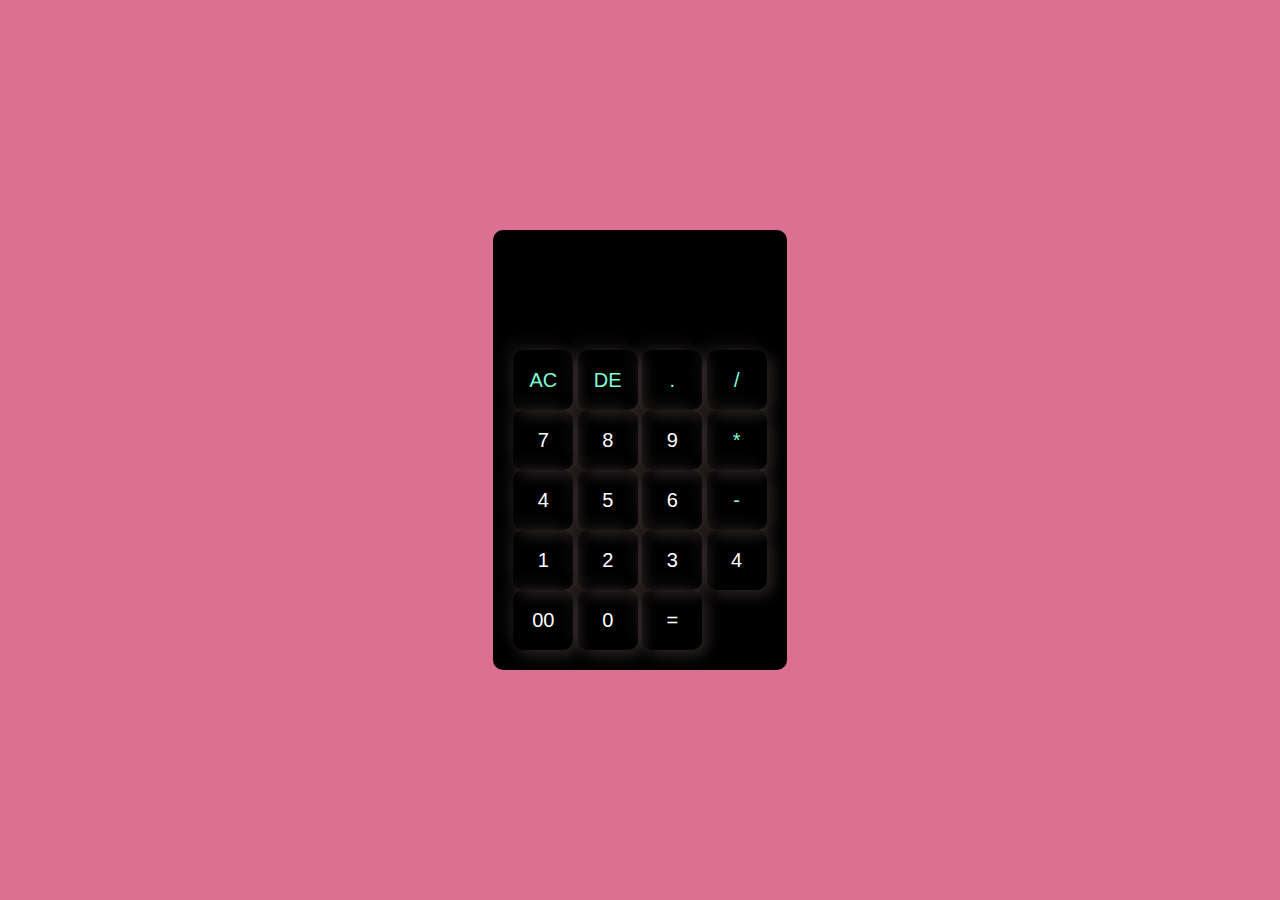
<file: calculator/index.html>
<!DOCTYPE html>
<html lang="en">
  <head>
    <meta charset="UTF-8" />
    <meta name="viewport" content="width=device-width, initial-scale=1.0" />
    <title>Calculator</title>
    <link rel="stylesheet" href="styles.css" />
  </head>
  <body>
    <div class="container">
      <div class="calculator">
        <form>
          <div class="display">
            <input type="text" name="display" onclick="display.value += ' '" />
          </div>
          <div>
            <input
              type="button"
              value="AC"
              onclick="display.value += ' '"
              class="operator"
            />
            <input
              type="button"
              value="DE"
              onclick="display.value.toString().slice(0,-1)"
              class="operator"
            />

            <input
              type="button"
              value="."
              onclick="display.value += '.'"
              class="operator"
            />

            <input
              type="button"
              value="/"
              onclick="display.value += '/'"
              class="operator"
            />
          </div>
          <div>
            <input type="button" value="7" onclick="display.value += '7'" />
            <input type="button" value="8" onclick="display.value += '8'" />

            <input type="button" value="9" onclick="display.value += '9'" />

            <input
              type="button"
              value="*"
              onclick="display.value += '*'"
              class="operator"
            />
          </div>
          <div>
            <input type="button" value="4" onclick="display.value += '4'" />
            <input type="button" value="5" onclick="display.value += '5'" />

            <input type="button" value="6" onclick="display.value += '6'" />

            <input
              type="button"
              value="-"
              onclick="display.value += '-'"
              class="operator"
            />
          </div>
          <div>
            <input type="button" value="1" onclick="display.value += '1'" />
            <input type="button" value="2" onclick="display.value += '2'" />

            <input type="button" value="3" onclick="display.value += '3'" />

            <input type="button" value="4" onclick="display.value += '4'" />
          </div>
          <div>
            <input type="button" value="00" onclick="display.value += '00'" />
            <input type="button" value="0" onclick="display.value += '0'" />

            <input
              type="button"
              value="="
              onclick="display.value = eval(display.value)"
              ="equal -operator"
            />
          </div>
        </form>
      </div>
    </div>
  </body>
</html>
</file>
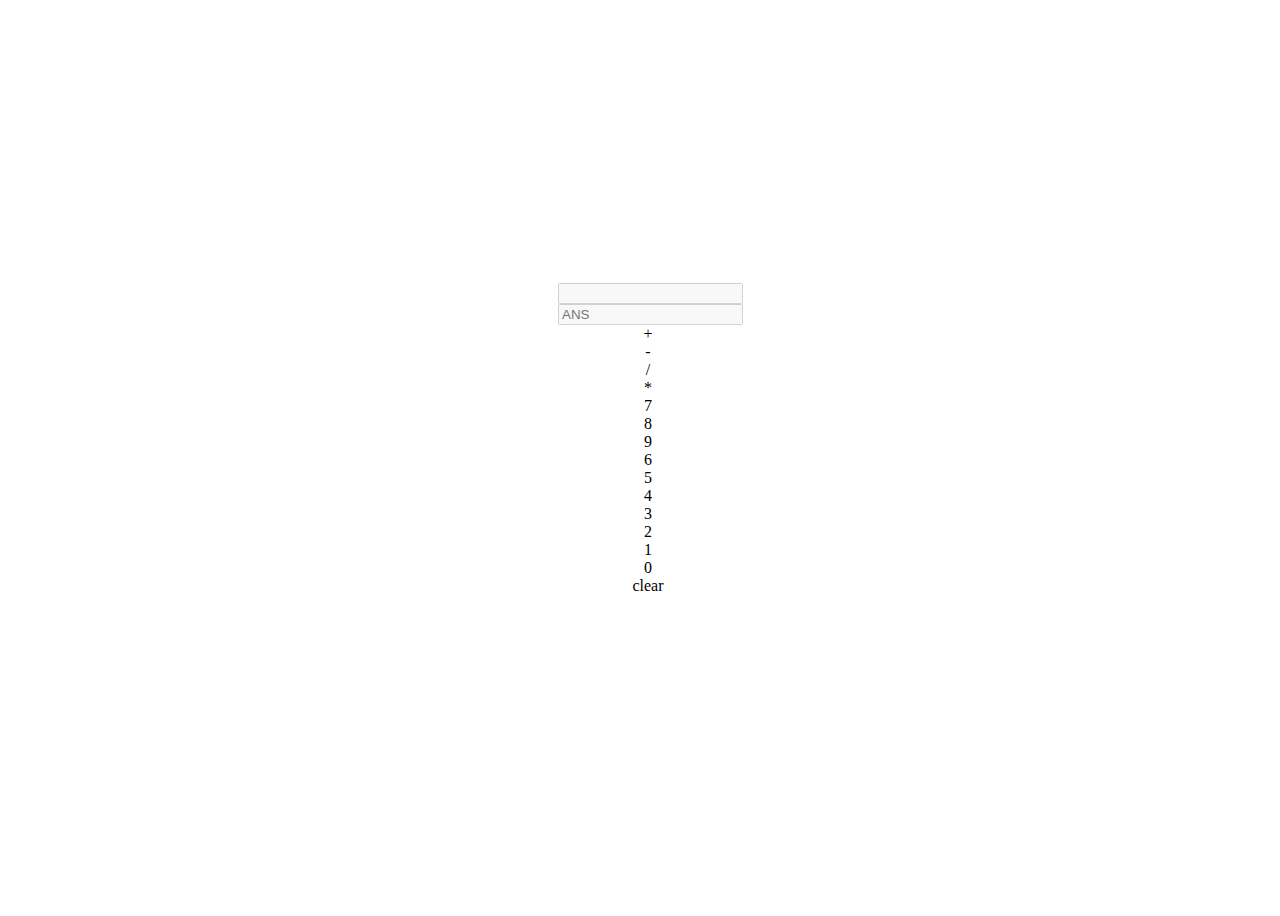
<file: calculator/callc.html>
<!DOCTYPE html>
<html lang="en">
  <head>
    <link
      href="https://cdn.jsdelivr.net/npm/bootstrap@5.3.2/dist/css/bootstrap.min.css"
      rel="stylesheet"
      integrity="sha384-T3c6CoIi6uLrA9TneNEoa7RxnatzjcDSCmG1MXxSR1GAsXEV/Dwwykc2MPK8M2HN"
      crossorigin="anonymous"
    />
    <link rel="stylesheet" href="stylee.css" />
    <meta charset="UTF-8" />
    <meta name="viewport" content="width=device-width, initial-scale=1.0" />
    <title>Document</title>
  </head>
  <body>
    <div class="calculator-container">
      <div class="calculator">
        <input type="text" disabled id="number-input" />
        <input placeholder="ANS" type="text" disabled id="result" />
        <div class="buttons">
          <div class="row">
            <div onclick="handleClickButton(this)" class="col col-3 calbuttons">
              +
            </div>
            <div onclick="handleClickButton(this)" class="col col-3 calbuttons">
              -
            </div>
            <div onclick="handleClickButton(this)" class="col col-3 calbuttons">
              /
            </div>
            <div onclick="handleClickButton(this)" class="col col-3 calbuttons">
              *
            </div>
          </div>
          <div class="row">
            <div onclick="handleClickButton(this)" class="col col-3 calbuttons">
              7
            </div>
            <div onclick="handleClickButton(this)" class="col col-3 calbuttons">
              8
            </div>
            <div onclick="handleClickButton(this)" class="col col-3 calbuttons">
              9
            </div>
          </div>
          <div class="row">
            <div onclick="handleClickButton(this)" class="col col-3 calbuttons">
              6
            </div>
            <div onclick="handleClickButton(this)" class="col col-3 calbuttons">
              5
            </div>
            <div onclick="handleClickButton(this)" class="col col-3 calbuttons">
              4
            </div>
          </div>
          <div class="row">
            <div onclick="handleClickButton(this)" class="col col-3 calbuttons">
              3
            </div>
            <div onclick="handleClickButton(this)" class="col col-3 calbuttons">
              2
            </div>
            <div onclick="handleClickButton(this)" class="col col-3 calbuttons">
              1
            </div>
          </div>
          <div class="row">
            <div onclick="handleClickButton(this)" class="col col-4 calbuttons">
              0
            </div>
            <div onclick="handleClickButton(this)" class="col col-8 calbuttons">
              clear
            </div>
          </div>
        </div>
      </div>
    </div>
  </body>
  <script src="script.js" />
  <script
    src="https://cdn.jsdelivr.net/npm/bootstrap@5.3.2/dist/js/bootstrap.bundle.min.js"
    integrity="sha384-C6RzsynM9kWDrMNeT87bh95OGNyZPhcTNXj1NW7RuBCsyN/o0jlpcV8Qyq46cDfL"
    crossorigin="anonymous"
  ></script>
</html>
</file>
<file: calculator/styles.css>
* {
  margin: 0;
  padding: 0;
  font-family: "Poppins", sans-serif;
  box-sizing: border-box;
}
.container {
  width: 100%;
  height: 100vh;
  background-color: palevioletred;
  display: flex;
  align-items: center;
  justify-content: center;
}
.calculator {
  background: rgb(0, 0, 0);
  padding: 20px;
  border-radius: 10px;
}
.calculator form input {
  border: 0;
  outline: 0;
  width: 60px;
  height: 60px;
  border-radius: 10px;
  box-shadow: -8px -8px 15px rgba(143, 132, 132, 0.1),
    5px 5px 15px rgba(232, 188, 188, 0.2);
  background: transparent;
  font-size: 20px;
  color: #fff;
  cursor: pointer;
}
form .display {
  display: flex;
  justify-content: flex-end;
  margin: 20px;
}
form .display input {
  text-align: right;
  flex: 1;
  font-size: 45px;
  box-shadow: none;
}
form input.equal {
  width: 146px;
}
form input.operator {
  color: aquamarine;
}
</file>
<file: calculator/stylee.css>
.calculator-container {
  width: 100vw;
  height: 100vh;
  display: flex;
  justify-content: center;
  align-items: center;
}
.calculator {
  height: 350px;
  width: 180px;
}

.calbuttons {
  text-align: center;
  cursor: pointer;
  border-radius: 20px;
}
.calbuttons:hover {
  background-color: blueviolet;
}
</file>
